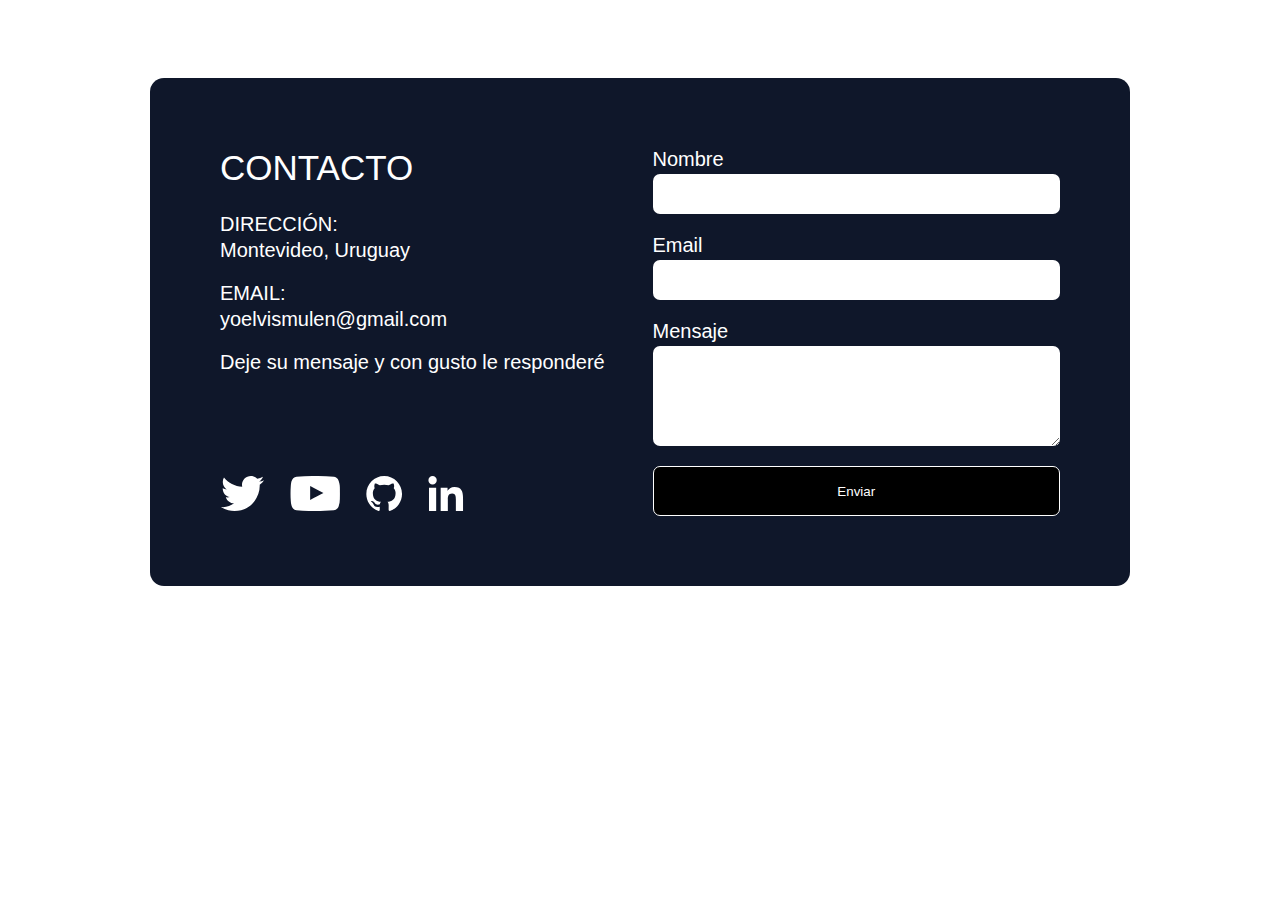
<file: condensolar final/html/contacto.html>
<!DOCTYPE html>
<html lang="en">
<head>
    <meta charset="UTF-8">
    <meta http-equiv="X-UA-Compatible" content="IE=edge">
    <meta name="viewport" content="width=device-width, initial-scale=1.0">
    <link rel="stylesheet" href="../css/contacto.css">
    <link rel="stylesheet" href="../css//main.css">
    <title>Document</title>
</head>

<body>
    <div class="horizontal-padding vertical-padding">
        <section class="contact" id="contact">
        <h2 class="contact-title">Contacto</h2>
        <div class="contact-details">
            <div class="contact-details-group">
            <p class="contact-label">Dirección:</p>
            <p class="contact-text">Montevideo, Uruguay</p>
            </div>
            <div class="contact-details-group">
            <p class="contact-label">Email:</p>
            <p class="contact-text">yoelvismulen@gmail.com</p>
            </div>
            <div class="contact-details-group">
            <p class="contact-text">
            Deje su mensaje y con gusto le responderé
            </p>
            </div>
        </div>
        <form class="contact-form" name="contact" netlify>
            <div class="contact-form-group">
            <label for="name">Nombre</label>
            <input required type="text" name="name" id="name" />
            </div>
            <div class="contact-form-group">
            <label for="email">Email</label>
            <input required type="email" name="email" id="email" />
            </div>
            <div class="contact-form-group">
            <label for="message">Mensaje</label>
            <textarea required name="message" id="message" rows="6"></textarea>
            </div>
    
            <button type="submit" class="contact-form-submit">Enviar</button>
        </form>
        <nav class="social">
            <ul class="social-list">
            <li>
                <a href="https://twitter.com/ymulenll">
                <img src="../img/social/twitter.svg" alt="twitter profile" />
                </a>
            </li>
            <li>
                <a href="https://www.youtube.com/yoelvism" class="social-link"
                ><img src="../img/social/youtube.svg" alt="youtube profile"
                /></a>
            </li>
            <li>
                <a href="https://github.com/ymulenll" class="social-link">
                <img src="../img/social/github.svg" alt="github profile" />
                </a>
            </li>
            <li>
                <a
                href="https://www.linkedin.com/in/yoelvismulen"
                class="social-link"
                >
                <img src="../img/social/linkedin.svg" alt="linkedin profile" />
                </a>
            </li>
            </ul>
        </nav>
        </section>
    </div>    
</body>
</html>
</file>
<file: condensolar final/css/contacto.css>
.contact {
    background-color: var(--primary-color);
    color: var(--text-color-inverse);
    font-size: 18px;
    border-radius: 14px;
    padding: 25px;
  
    display: grid;
    gap: 25px;
  }
  
  .contact p,
  .contact h2,
  .contact ul {
    margin: 0;
    padding: 0;
  }
  
  .contact-title {
    font-size: 30px;
    font-weight: 500;
    text-align: center;
    text-transform: uppercase;
  }
  
  .contact-details,
  .contact-form {
    display: grid;
    gap: 20px;
  }
  
  .contact-details-group,
  .contact-form-group {
    display: grid;
    gap: 3px;
  }
  
  .contact-label {
    text-transform: uppercase;
    font-weight: 500;
  }
  
  .contact-form input,
  .contact-form textarea {
    border-radius: 7px;
    border: none;
    height: 30px;
    padding: 5px 10px;
  }
  
  .contact-form textarea {
    height: auto;
    resize: vertical;
  }
  
  .contact-form-submit {
    width: 100%;
    height: 50px;
  
    background-color: var(--text-color);
    border-radius: 7px;
    color: var(--text-color-inverse);
    border: 1px solid var(--theme-color);
  
    cursor: pointer;
  }
  
  .contact-form-submit:hover {
    box-shadow: 0 0 14px var(--secondary-color);
  }
  
  .social-list {
    list-style: none;
  
    display: flex;
    gap: 25px;
    justify-content: center;
  }
  
  .social-list img {
    height: 25px;
  }
  
  .social-list img:hover {
    filter: drop-shadow(0 0 5px var(--secondary-color));
  }
  
  @media (min-width: 950px) {
    .contact {
      font-size: 20px;
      padding: 70px;
  
      max-width: 980px;
      margin: 0 auto;
  
      box-sizing: border-box;
    }
  
    .contact-title {
      font-size: 35px;
      text-align: left;
    }
  
    .social-list {
      justify-content: flex-start;
    }
  
    .social-list img {
      height: 35px;
    }
  
    .contact-title {
      grid-area: title;
    }
  
    .contact-details {
      grid-area: details;
    }
  
    .contact-form {
      grid-area: form;
    }
  
    .social {
      grid-area: social;
    }
  
    .contact {
      display: grid;
      grid:
        "title   form" auto
        "details form" 1fr
        "social  form" auto /
        1fr      1fr;
      align-items: start;
    }
  }
</file>
<file: condensolar final/css/main.css>
:root {
    --theme-color: white;
    --primary-color: #0F172A;
    --secondary-color: #29c70a;
    --text-color-inverse: white;
    --text-color: black;
    --navbar-shallow-color: #e5e5e5;
    --menu-mobile-background-color: #3a4460;
}

html {
    scroll-behavior: smooth;
}

section[id] {
    scroll-margin-top: 70px;
}

body {
    font-family: "Montserrat", sans-serif;
    background-color: var(--theme-color);
    color: var(--text-color);
    padding-top: 70px;
}
</file>
